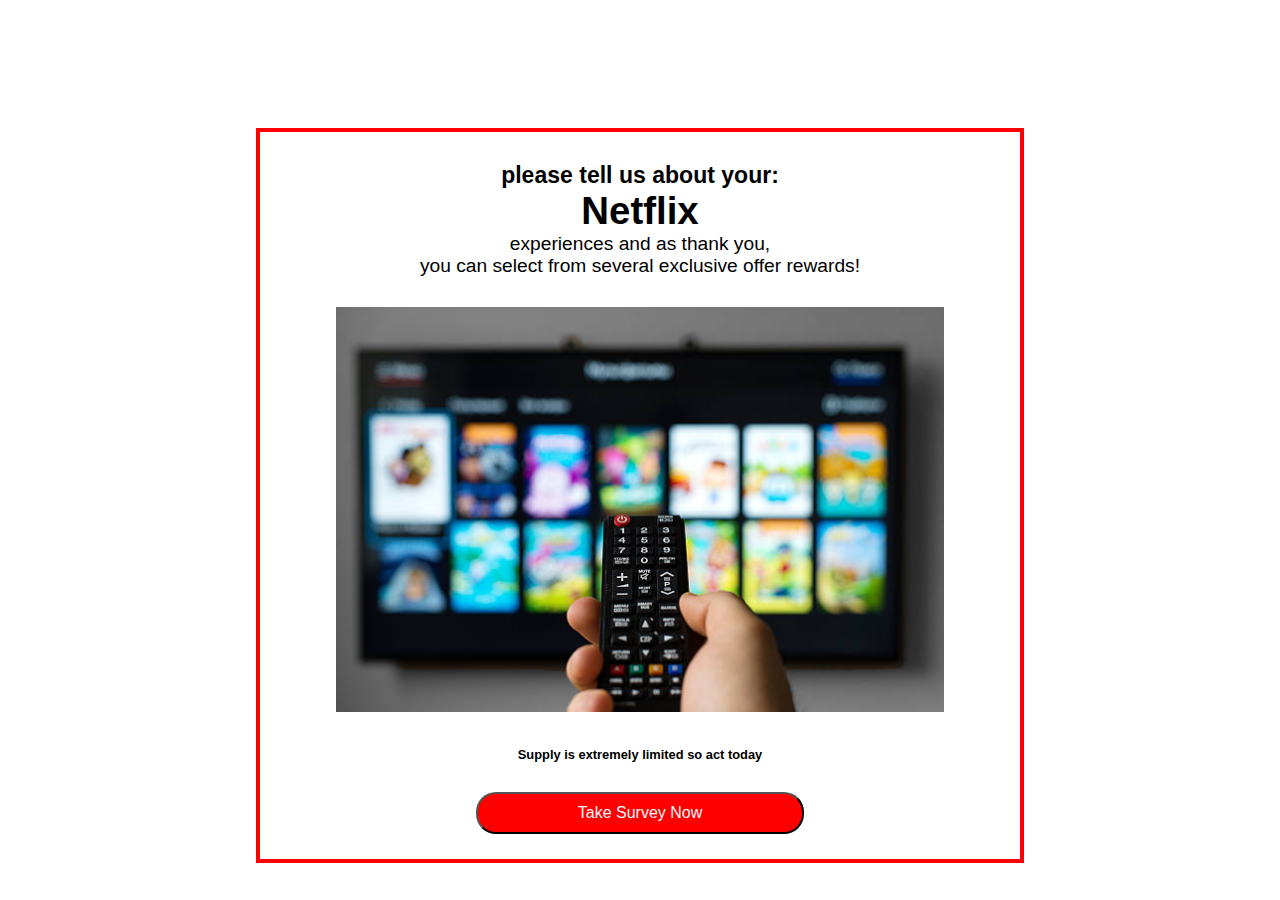
<file: index.html>
<!DOCTYPE html>
<html lang="en">
<head>

    <meta charset="UTF-8">
    <meta name="viewport" content="width=device-width, initial-scale=1.0">
    <title>Netflix</title>
    <link rel="stylesheet" type="text/css" href="style.css">

</head>


<body>

    <div class="Text">
            
        <h5>please tell us about your:</h5>

        <h1>Netflix</h1>
        
        <p>experiences and as thank you,<br>
        you can select from several exclusive offer rewards!
        </p>

        <img src="TV show.jpg">
        <br>
        <h6 class="Supply">Supply is extremely limited so act today</h6>

        <button class="btn">  <a href="survey.html">Take Survey Now</a></button>
  
    </div>




    
</body>






</html>
</file>
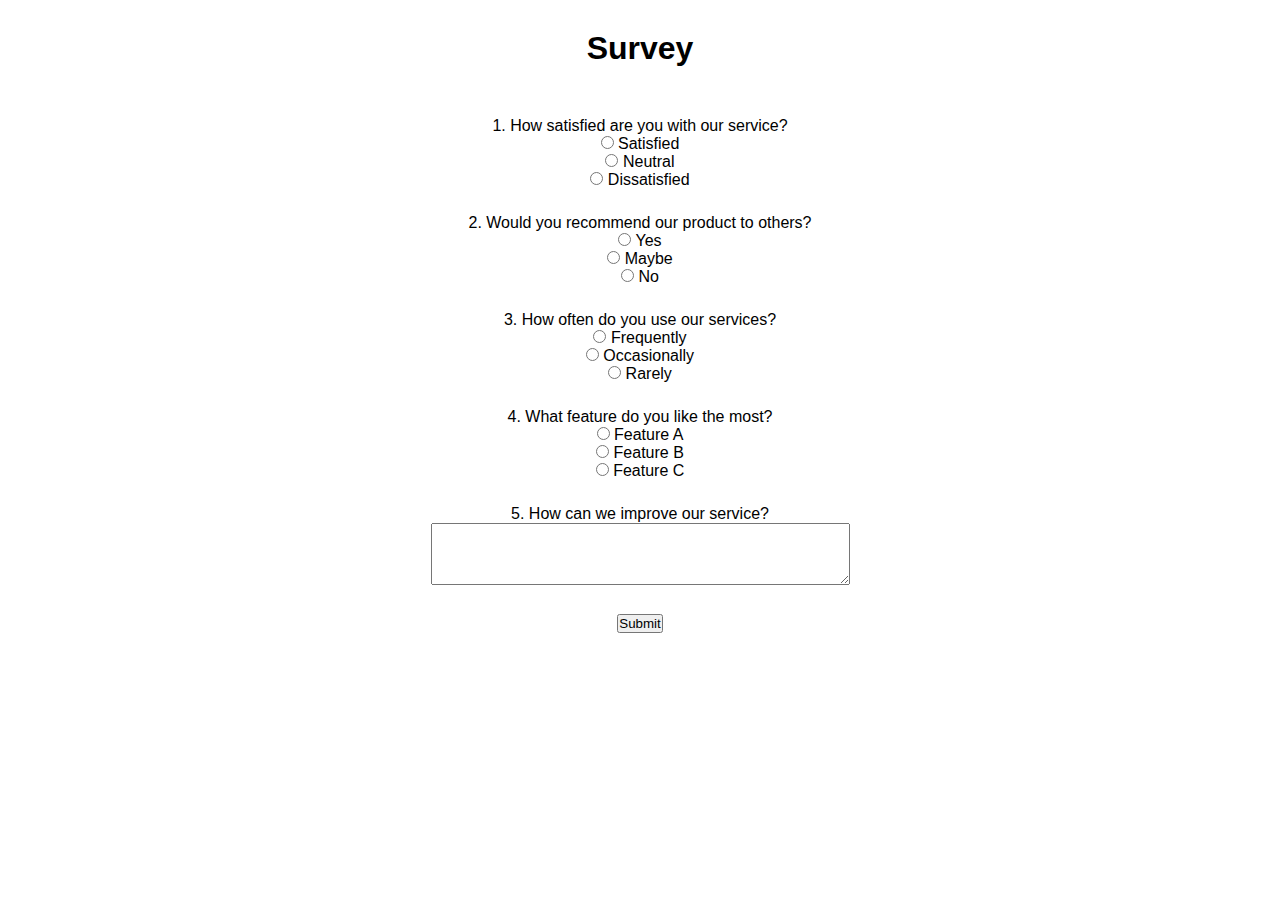
<file: survey.html>
<!DOCTYPE html>
<html lang="en">

<head>
    <meta charset="UTF-8">
    <meta name="viewport" content="width=device-width, initial-scale=1.0">
    <title>Survey</title>
    <link rel="stylesheet" type="text/css" href="style.css">

</head>


<body>
    
    <div class="FM">
    <h1>Survey</h1>
    
    <form action="admin.php" method="post">
        <div class="question">
            <p>1. How satisfied are you with our service?</p>
            <div class="options">
                <label><input type="radio" name="q1" value="Satisfied"> Satisfied</label>
                <label><input type="radio" name="q1" value="Neutral"> Neutral</label>
                <label><input type="radio" name="q1" value="Dissatisfied"> Dissatisfied</label>
            </div>
        </div>
        
        <div class="question">
            <p>2. Would you recommend our product to others?</p>
            <div class="options">
                <label><input type="radio" name="q2" value="Yes"> Yes</label>
                <label><input type="radio" name="q2" value="Maybe"> Maybe</label>
                <label><input type="radio" name="q2" value="No"> No</label>
            </div>
        </div>
        
        <div class="question">
            <p>3. How often do you use our services?</p>
            <div class="options">
                <label><input type="radio" name="q3" value="Frequently"> Frequently</label>
                <label><input type="radio" name="q3" value="Occasionally"> Occasionally</label>
                <label><input type="radio" name="q3" value="Rarely"> Rarely</label>
            </div>
        </div>
        
        <div class="question">
            <p>4. What feature do you like the most?</p>
            <div class="options">
                <label><input type="radio" name="q4" value="Feature A"> Feature A</label>
                <label><input type="radio" name="q4" value="Feature B"> Feature B</label>
                <label><input type="radio" name="q4" value="Feature C"> Feature C</label>
            </div>
        </div>
        
        <div class="question">
            <p>5. How can we improve our service?</p>
            <textarea name="q5" rows="4" cols="50" aria-setsize="50"></textarea>
        </div>
        
        <button type="submit">Submit</button>
    </form>

</div>

</body>



</html>
</file>
<file: style.css>
*{
    margin:0px;
    padding:0px;

} 

.Text, h5{
  font-size: larger;
  text-align: center;
  
  
  
}

.Text{
    align-items: center;
    border: 4px solid;
    margin-top: 10%;
    margin-left: 20%;
    margin-right: 20%;
    border-color: red;
    padding-top: 30px;
    padding-bottom: 25px;


}

img {
 
  height: 80%;
  width: 80%;
  padding-top: 30px;

}

a {
  text-decoration: none;
  font-size: medium;
  color: aliceblue;
}

.Supply{
  margin-top: 30px;
}

.btn{
  margin-top: 30px;
  color: aliceblue;
  background-color: red;
  padding: 10px 100px;
  border-radius: 20px;

}



                         /*Survey*/


body {
  font-family: Arial, sans-serif;
}

.question {
  margin-bottom: 25px;
}

.options label {
  display: block;
}

.FM{
  text-align: center;
  padding-top: 30px;
}

form{
  padding-top: 50px;
}
</file>
